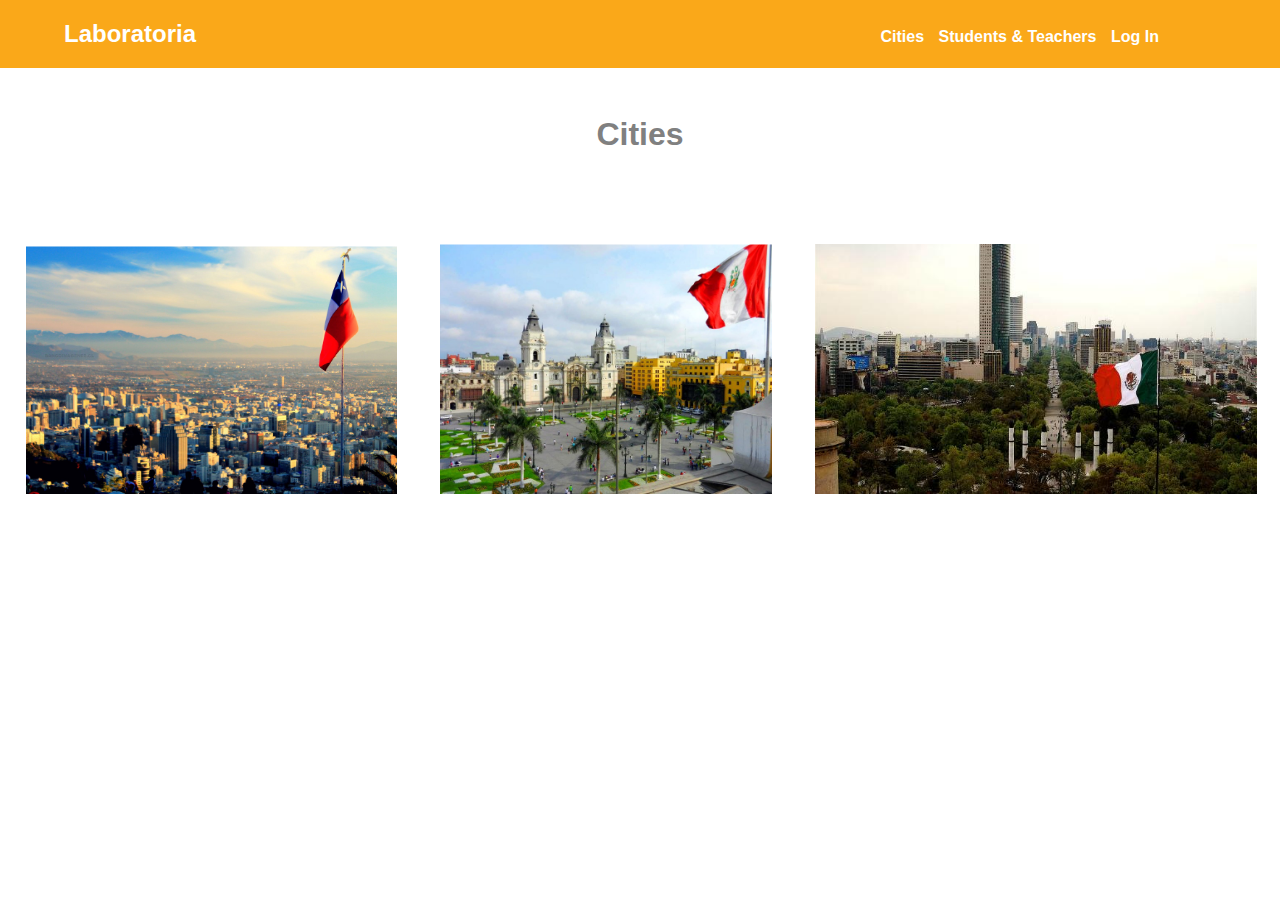
<file: html/cities.html>
<!DOCTYPE html>
<html>
  <head>
    <meta charset="utf-8">
    <link rel="stylesheet" href="../css/main.css">
    <title>Dashboard Laboratoria</title>
    <style> body {
      margin: 0 auto;
    } </style>
  </head>
  <body>
    <header id="linkInicio">
      <nav>
        <div id="titleNav">
          <a href="../index.html"><h2 id="labNav">Laboratoria</h2></a>
        </div>
        <div id="divListNav">
          <ul id="listNav">
             <a href="#"><li id="listCities">Cities</li></a>
             <a href="../html/stgo.html"><li id="listStudentsTeachers">Students & Teachers</li></a>
             <a href="#"><li id="listLogIn">Log In</li></a>
          </ul>
        </div>
      </nav>
    </header>
    <section id="cities">
      <h2 id="titleCities">Cities</h2>
      <a href="../html/stgo.html"><img id="imgchile" src="../assets/images/chile.jpg" alt=""></a>
      <a href=""><img id="imgperu" src="../assets/images/peru.jpg" alt=""></a>
      <a href=""><img id="imgmexico" src="../assets/images/mexico.jpg" alt=""></a>
   </section>
  </body>
</html>
</file>
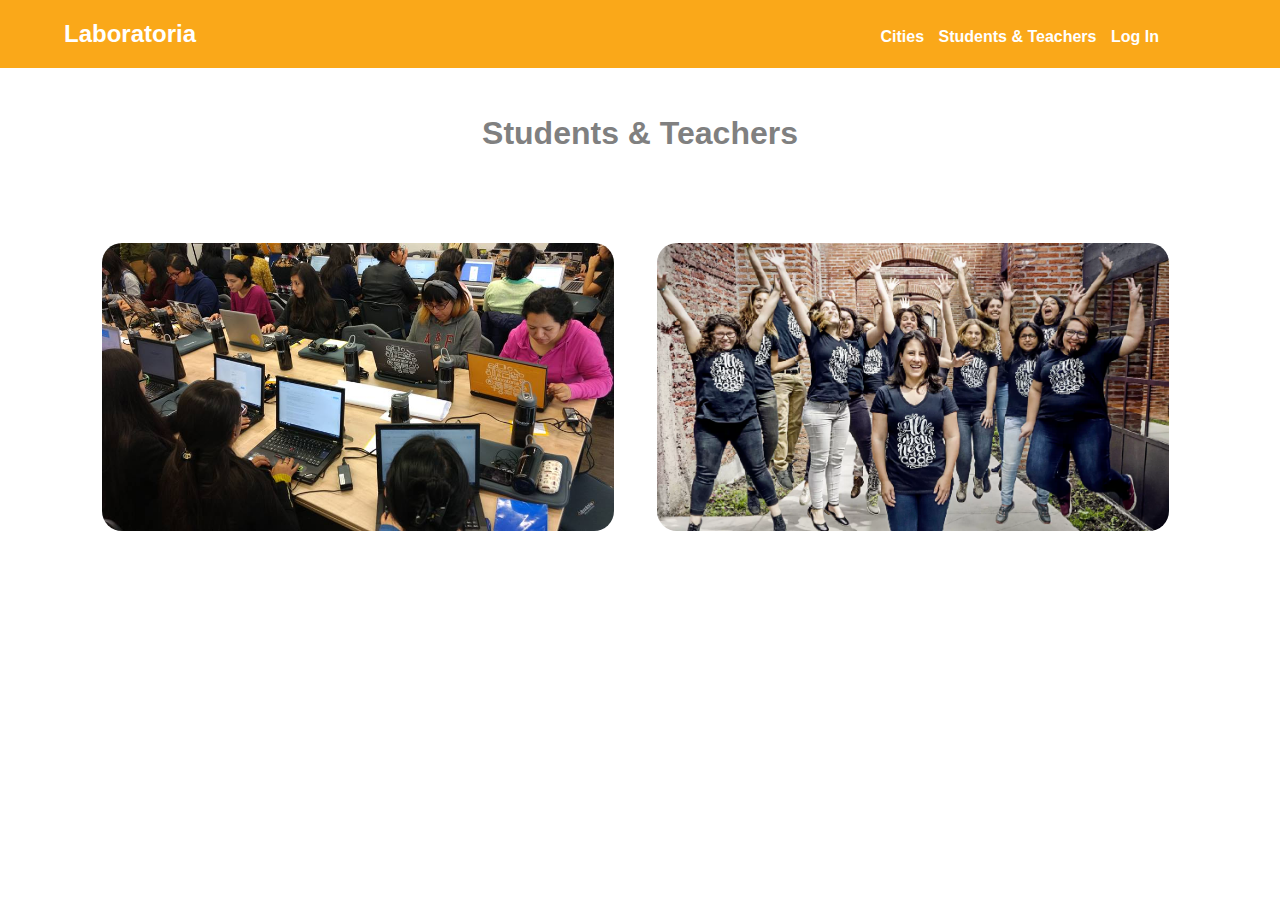
<file: html/stgo.html>
<!DOCTYPE html>
<html>
  <head>
    <meta charset="utf-8">
    <link rel="stylesheet" href="../css/main.css">
    <title>Dashboard Laboratoria</title>
  </head>
  <nav>
    <div id="titleNav">
      <a href="../index.html"><h2 id="labNav">Laboratoria</h2></a>
    </div>
    <div id="divListNav">
      <ul id="listNav">
         <a href="../html/cities.html"><li id="listCities">Cities</li></a>
         <a href="#chile"><li id="listStudentsTeachers">Students & Teachers</li></a>
         <a href="#"><li id="listLogIn">Log In</li></a>
      </ul>
    </div>
  </nav>
  <body>
    <section id="chile">
      <h2 id="titleChile">Students & Teachers</h2>
     <a href="../html/students.html"><img id="alumnas" src="../assets/images/alumnas.jpg" alt=""> </a>
     <a href="../html/teachers.html"><img id="profesores" src="../assets/images/profesores.png" alt=""> </a>
   </section>
  </body>
</html>
</file>
<file: css/main.css>
body {
    margin: 0 auto;
    font-family: 'Asap', sans-serif;
}

/*INICIO Y BARRA DE NAVEGACIÓN*/
header {
    background-color: white; /*#018390;*/
}

nav {
    position: fixed;
    width: 100%;
    background-color: #faa819;
    color: white;
    top: 0;
    z-index: 100;
}

#titleNav {
    display: inline-block;
    margin-left: 5%;
}

#labNav {
  color: white;
}


#divListNav,
#listNav,
#listCities,
#listLogIn,
#listStudentsTeachers{
    display: inline-block;
    list-style: none;
    color: white;
    font-weight: bold;
}

#listCities {
    margin-right: 10px;
}

#listLogIn {
  margin-left: 10px;
}

#divListNav {
    margin-left: 50%;
}

#start {
    padding: 15% 0% 15% 0%;
}

#titleStart,
#paragraphStart {
    text-align: center;
    color: grey;
    font-size: 150%;
}

#laboratoriaLogo {
    margin-left: 23.5%;
}

/*SECTION CITIES*/
#titleCities {
  text-align: center;
  padding: 7% 2% 2% 2%;
  font-size: 200%;
  color: grey;
}

#imgchile,
#imgperu,
#imgmexico {
  padding: 3% 0% 10% 0%;
}

#imgchile{
    width: 29%;
    /* height: 30%; */
    margin-left: 2%;
    border-radius: 20px;
}
#imgperu{
    width: 26%;
    /* height: 25%; */
    margin-left: 3%;
    border-radius: 20px;
}
#imgmexico{
    width: 34.5%;
    /* height: 30%; */
    margin-left: 3%;
    border-radius: 20px;
}

/*SECCIÓN CHILE*/
#titleChile {
  text-align: center;
  padding: 0% 0% 0% 2;;
  font-size: 200%;
  color: grey;
  margin-top: 4%;
}

#alumnas{
    width: 40%;
    margin-top: 5%;
    margin-left: 8%;
    border-radius: 20px;
}
#profesores{
    width: 40%;
    margin-left: 3%;
    border-radius: 20px;
}

#chile{
  padding: 5% 0% 7% 0%;
}

/*SECCIÓN STUDENTSSTGO*/


#generacion,
#iconoDown,
#femaleIcon2,
#listStudentsNumbers,
#studentsNumbers,
#listDropoutStudents,
#dropoutNumber {
    display: inline-block;
    list-style: none;
}

#titleStudents {
    text-align: center;
    font-size: 200%;
    color: grey;
}

#generacion {
    font-size: 200%;
    margin-left: 5%;
}

#iconoDown {
    margin-left: 1%;
}

/*sección studentsNumbers*/
#numberStudentsTotal{
  width: 100%;
  height: 30%;
}

#divNumbersStudents{
  /*border: 1px solid red;*/
  margin-top: 0%;
  margin-left: 0%;
  width: 50%;
  position: relative;
  left: 50%;
  bottom: 400px;
}

#divTotalDropout {
  display: inline-block;
  color: grey;
  /*border: 1px solid blue;*/
}

#numero,
#numeroDesertadas{
  font-size: 250%;
}

/*seccion menu desplegable*/
#dropdownMenu { padding: 0.5em; }
#dropdownMenu li { margin: 0px 5px;
            float: left;
           list-style-type: none; }
#dropdownMenu li:hover { color: #f7ce3b; }
#dropdownMenu li a:link, #dropdownMenu li a:visited {
           color:black; text-decoration: none; }
#dropdownMenu li a:hover, #dropdownMenu li a:active {
           color:#f7ce3b ; text-decoration: none; font-size: 30px;}
.delete { clear: both; }
#subseccion0{
    white-space: nowrap;   

}
#dropdownMenu li a {
    text-align: center;
}
#dropdownMenu {
    position: relative;
    left: 23%;
    bottom: 90px;
    width: 30%;
    z-index: 99;
}

#titleTeachers {
    font-size: 200%;
    text-align: center;
    margin-top: 9%;
    color: grey;
}

#studentsProfile{
    margin-left: 10%;
    text-align: center;
    color: grey;
    font-size: 140%; 
    display: inline-block;
}

#selStudents {
    width: 80%;
    height: 40px;
    font-size: 70%;
    display: inline-block;
}

#divGraphicStudent {
    display: inline;
}

a{
    text-decoration: none;
}

#donutchart {
    position: relative;
    bottom: 150px;
    left: 4%;
    
    padding-top: 1%;
}

#chart_div{
    
    position: relative;
    left: 54%;
    bottom: 664px;
}

#chart_div2 {
    
    position: relative;
    bottom: 600px;
    left: 4%;
}

#chart_div3{
    
    position: relative;
    bottom: 1102px;
    left: 55%;
}

#donutchart2 {
   
    position: relative;
    bottom: 1050px;
    left: 15%;
}

/*seccion enlace a perfil de profes*/
#enlaceProfes{
    position: relative;
    left: 28px;
    bottom: 390px;
    
}
/*seccion imagenes y letras de teacher profile*/
#h2, #h3{
    text-align: center;
    position: relative;
    bottom: 160px;
    right: 300px;   
}
#profes, #valentina{
    position: relative;
    left: 100px;
    top: 100px;
}
#valentina #h2  {
    bottom: 120px;
   
}
#valentina #h3{
    bottom: 130px;
}
#iconouser {
    font-size: 8em;
    position: relative;
    bottom: 450px;
    left: 180px;
}
</file>
